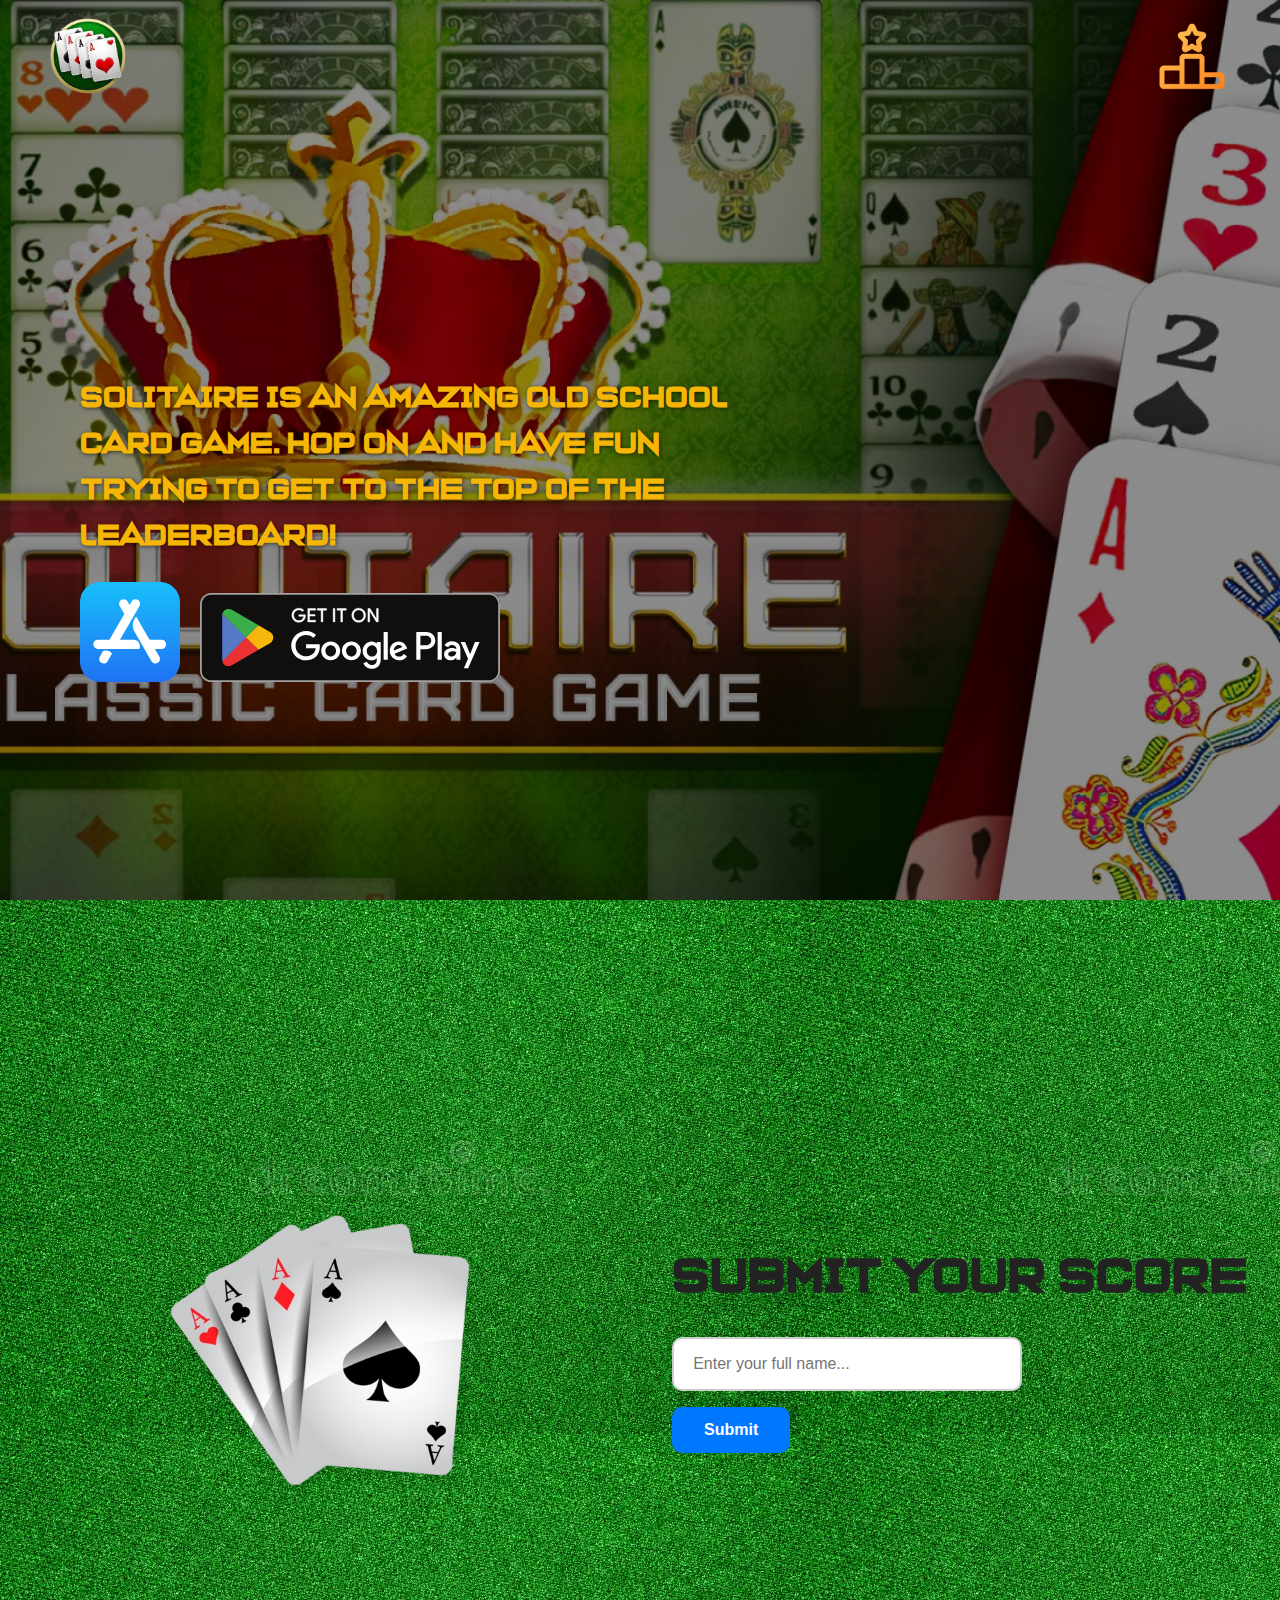
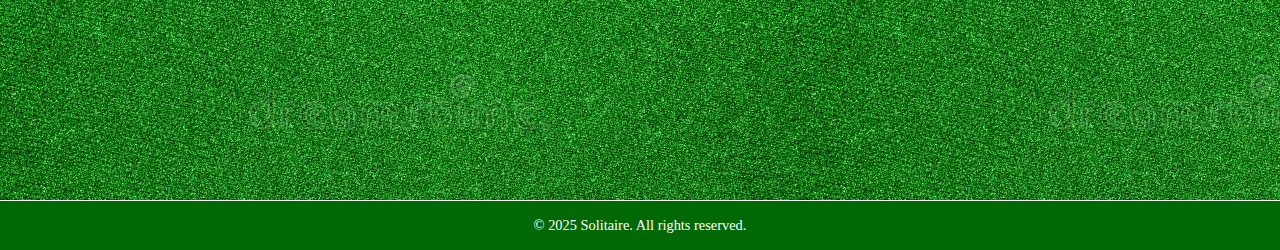
<file: client/index.html>
<!DOCTYPE html>
<html lang="en">
<head>
  <meta charset="UTF-8" />
  <meta name="viewport" content="width=device-width, initial-scale=1.0" />
  <title>Home | Solitaire</title>
  <link rel="stylesheet" href="styles/index.css" />
  <link rel="stylesheet" href="styles/common.css" />
</head>
<body>

  <main>
    <section class="hero-container">
        <header class="header">
            <div class="logo">
                <a href= "index.html" ><img src="public/solitaireIcon.png" alt="Icon" /> </a>
            </div>
            <nav>
            <ul class="nav-links">
                <li><a href="./leaderboard.html"><img src="public/leaderBoard.png" alt ="Leaderboard" /></a></li>
            </ul>
            </nav>
        </header>
        <div class="hero-content">
            <div class="about-section">
                <h2>Solitaire is an amazing old school card game. Hop on and have fun trying to get to the top of the leaderboard!</h2>
            </div>
            <div class="download-buttons">
            <a class="download apple-download"
                href="https://apps.apple.com/us/app/solitaire/id359917414"
                target="_blank"
                >
                <img src="public/App_Store_(iOS).svg"
                    alt="App Store" class="store-icon-apple">
            </a>
            <a class="download android-download"
                href="https://play.google.com/store/apps/details?id=com.mobilityware.solitaire"
                target="_blank">
                <img src="public/Google_Play_Store_badge_EN.svg"
                    alt="Google Play" class="store-icon-android">
            </a>
            </div>
        </div>
    </section>

    <section class="add-form-container">
        <div class="form-image">
            <img src="public/soitaireCardsIcon.png" alt="Solitaire Logo" />
        </div>

        <div class="form-content">
            <h1>Submit Your Score</h1>
            <div  class="add-form">
            <input type="text" id="fullNameInput" placeholder="Enter your full name..." required />
            <button class="score-submit-button"  id="scoreSubmitButton">Submit</button>
            </div>
        </div>
    </section>
  </main>

  <footer class="footer">
    <p>&copy; 2025 Solitaire. All rights reserved.</p>
  </footer>
  <script src="./scripts/axios.min.js"></script>
  <script src="./utils/displayDuration.js"></script>
  <script src="./scripts/index.js"></script>
</body>
</html>
</file>
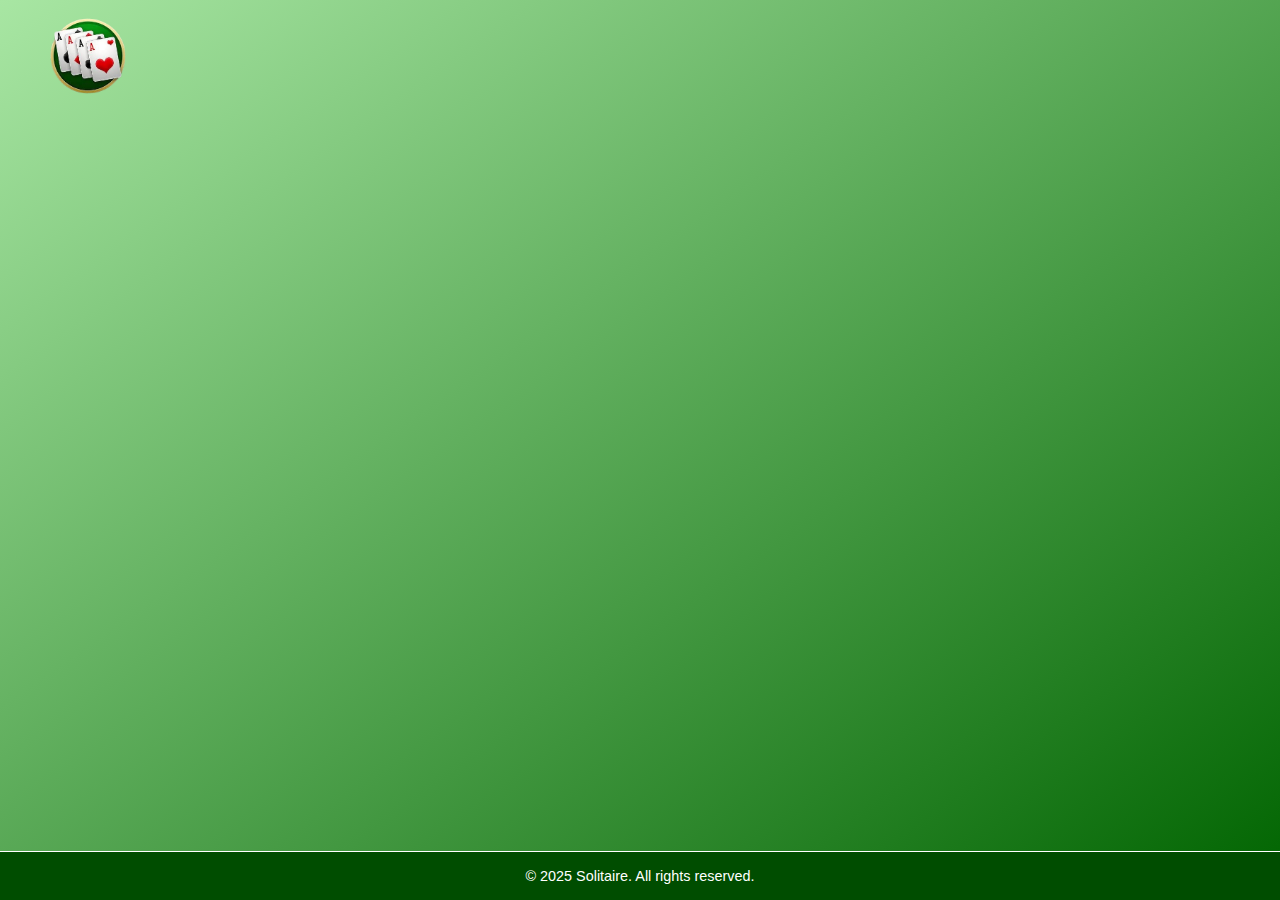
<file: client/leaderboard.html>
<!DOCTYPE html>
<html lang="en">
<head>
  <meta charset="UTF-8" />
  <meta name="viewport" content="width=device-width, initial-scale=1.0" />
  <link rel="stylesheet" href="./styles/leaderboard.css" />
  <link rel="stylesheet" href="styles/common.css" />
  <title>Leaderboard | Solitaire</title>
</head>
<body>
  <header class="header">
    <div class="logo">
      <a href= "index.html" ><img src="public/solitaireIcon.png" alt="Icon" /> </a>
    </div>
  </header>

  <main>
    <section id="leaderboard-container" class="leaderboard-container">
    </section>
  </main>

  <footer class="footer">
    <p>&copy; 2025 Solitaire. All rights reserved.</p>
  </footer>

  <script src="./scripts/axios.min.js"></script>
  <script src="./utils/displayDuration.js"></script>
  <script src="./scripts/leaderboard.js"></script>
</body>
</html>
</file>
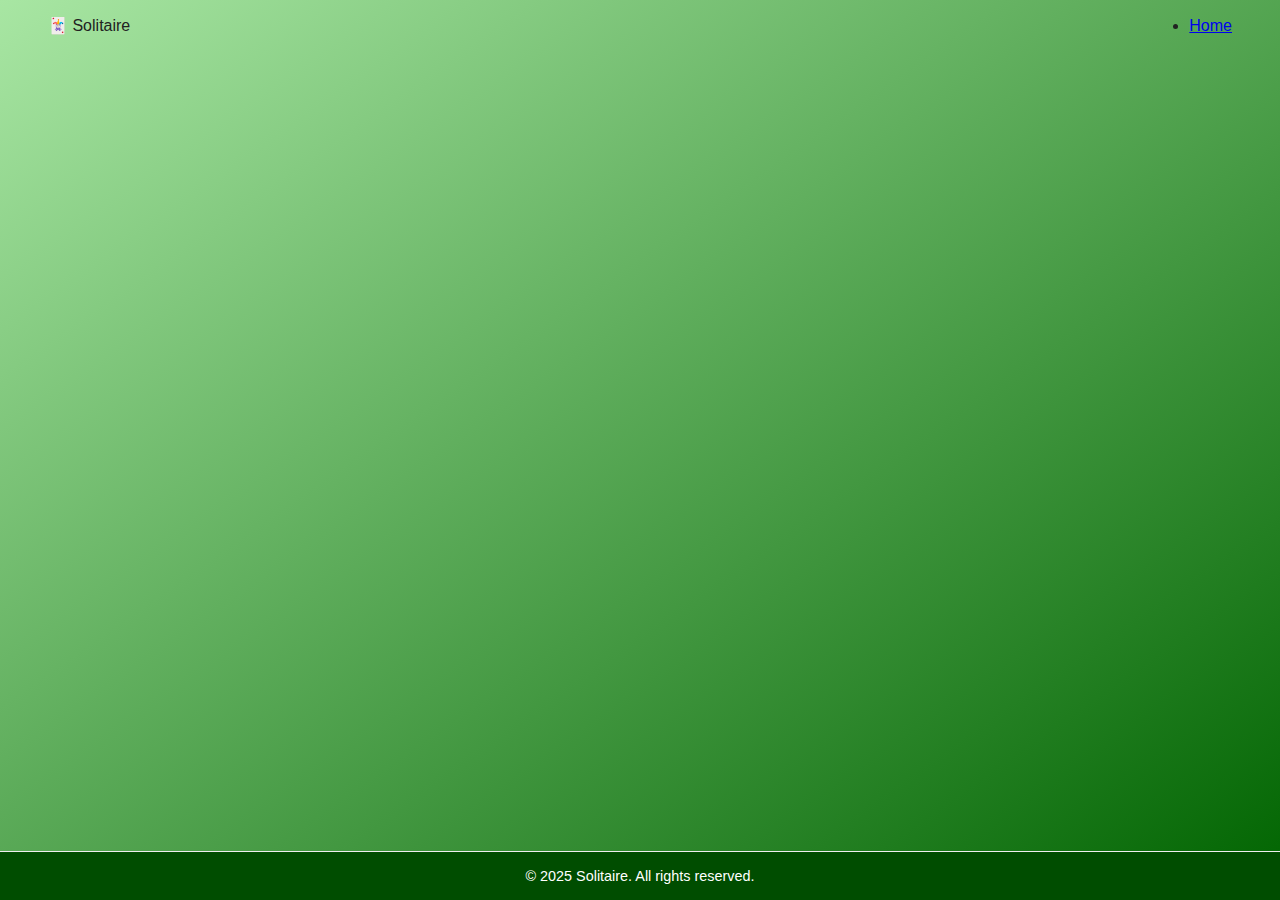
<file: client/pages/leaderboard.html>
<!DOCTYPE html>
<html lang="en">
<head>
  <meta charset="UTF-8" />
  <meta name="viewport" content="width=device-width, initial-scale=1.0" />
  <link rel="stylesheet" href="../styles/leaderboard.css" />
  <title>Leaderboard | Solitaire</title>
</head>
<body>
  <header class="header">
    <div class="logo">
      <p>🃏 Solitaire</p>
    </div>
    <nav>
      <ul class="nav-links">
        <li><a href="../index.html">Home</a></li>
      </ul>
    </nav>
  </header>

  <main>
    <section id="leaderboard-container" class="leaderboard-container">
    </section>
  </main>

  <footer class="footer">
    <p>&copy; 2025 Solitaire. All rights reserved.</p>
  </footer>

  <script src="../scripts/axios.min.js"></script>
  <script src="../utils/displayDuration.js"></script>
  <script src="../scripts/leaderboard.js"></script>
</body>
</html>
</file>
<file: client/styles/index.css>
@font-face {
  font-family: "SolitaireFont";
  src: url("../fonts/VeniteAdoremusStraight-Yzo6v.ttf") format("opentype");
  font-weight: normal;
  font-style: normal;
}

* {
  margin: 0;
  padding: 0;
  box-sizing: border-box;
}

body {
  background: #f5f6fa;
  color: #222;
  display: flex;
  flex-direction: column;
  min-height: 100vh;
}

.header {
  position: absolute; 
  top: 0;
  left: 0;
  width: 100%;
  padding: 1rem 3rem;
  display: flex;
  align-items: center;
  justify-content: space-between;
  background: transparent; 
  z-index: 10; 
}

.header .logo a{
    font-size: 1.5rem;
    font-weight: 700;
    color: #fff; 
    text-decoration: none;
}

.header .logo img{
    background: fixed;
    background-color: transparent;
    width: 80px;
    height: auto;
}

.nav-links {
  list-style: none;
}


.nav-links li {
  display: inline-block;
  margin-left: 1.5rem;
}

.nav-links li a img {
    width: 80px;
    height: auto;
}

.nav-links a img:hover {
    color: #ffd700; 
}

.hero-container {
  position: relative;
  height: 100vh;
  background: url("../public/solitairehero.jpg") center center/cover no-repeat;
  display: flex;
  align-items: center;
  justify-content: flex-start;
  color: white;
  padding-left: 5%;
}

.hero-container::after {
  content: "";
  position: absolute;
  inset: 0;
  background: rgba(0, 0, 0, 0.45); 
  z-index: 0;
}

.hero-content {
  position: relative;
  z-index: 1;
  max-width: 700px;
  text-align: left;
  padding: 1rem;
  margin-top: 10rem;
}

.about-section {
  font-size: 1.2rem;
  color : rgb(246, 182, 5);
  margin-bottom: 1.5rem;
  line-height: 1.6;
  font-family: "SolitaireFont", sans-serif; 
}
.about-section h2 {
  text-shadow: 1px 1px 4px rgba(0, 0, 0, 0.6);
}

.download-buttons {
  display: flex;
  justify-content: flex-start;
  align-items: end;
  gap: 20px;
  flex-wrap: wrap;
}

.download img.store-icon-apple {
  width: 100px;
  height: auto;
}

.download img.store-icon-android {
  width: 300px;
  height: auto;
}

.apple-download:hover,.android-download:hover {
  background-color: #00000000;
  transform: translateY(-1px);
}

.add-form-container {
  display: flex;
  background-image: url(../public/greenCarpet.webp);
  align-items: center;
  justify-content: center;
  height: 100vh; 
  padding: 4rem 2rem;
  gap: 4rem;
}

.form-image {
  flex: 1;
  display: flex;
  justify-content: center;
  align-items: center;
}

.form-image img {
  width: 70%;
  max-width: 400px;
  height: auto;
  filter: drop-shadow(0 6px 8px rgba(0, 0, 0, 0.2));
}

.form-content {
  flex: 1;
  text-align: left;
}

.form-content h1 {
  font-family: "SolitaireFont", sans-serif;
  font-size: 3rem;
  color: #222;
  margin-bottom: 2rem;
}

.add-form {
  display: flex;
  flex-direction: column;
  gap: 1rem;
  align-items: flex-start;
}

.add-form input[type="text"] {
  padding: 1rem 1.2rem;
  border: 2px solid #ccc;
  border-radius: 10px;
  width: 100%;
  max-width: 350px;
  font-size: 1rem;
  transition: border-color 0.2s;
}

.add-form input[type="text"]:focus {
  border-color: #0077ff;
}

.score-submit-button {
  padding: 0.9rem 2rem;
  background: #0077ff;
  color: #fff;
  border: none;
  border-radius: 10px;
  cursor: pointer;
  font-weight: 600;
  font-size: 1rem;
  transition: background 0.25s ease-in-out, transform 0.2s;
}

.add-form input[type="submit"]:hover {
  background: #005ed9;
  transform: translateY(-2px);
}

.footer {
  text-align: center;
  padding: 1rem;
  background: #016806;
  color: #ffffff;
  margin-top: auto;
  font-size: 0.9rem;
  border-top: 1px solid #003d03;
}

@media (max-width: 600px) {
  .download-buttons {
    flex-direction: column;
  }

  .hero-image {
    width: 200px;
  }
}

@media (max-width: 900px) {
  .add-form-container {
    flex-direction: column;
    text-align: center;
    height: auto;
    padding: 3rem 1rem;
  }

  .form-image img {
    width: 60%;
    margin-bottom: 2rem;
  }

  .form-content h1 {
    font-size: 2.2rem;
  }

  .add-form {
    align-items: center;
  }
}
</file>
<file: client/styles/common.css>
@font-face {
  font-family: "SolitaireFont";
  src: url("../fonts/VeniteAdoremusStraight-Yzo6v.ttf") format("opentype");
  font-weight: normal;
  font-style: normal;
}

* {
  margin: 0;
  padding: 0;
  box-sizing: border-box;
}

body {
  color: #222;
  display: flex;
  flex-direction: column;
  min-height: 100vh;
}

.header {
  position: absolute;
  top: 0;
  left: 0;
  width: 100%;
  padding: 1rem 3rem;
  display: flex;
  align-items: center;
  justify-content: space-between;
  background: transparent;
  z-index: 10;
}

.header .logo a {
  font-size: 1.5rem;
  font-weight: 700;
  color: #fff;
  text-decoration: none;
}

.header .logo img {
  background: fixed;
  background-color: transparent;
  width: 80px;
  height: auto;
}

.footer {
  text-align: center;
  padding: 1rem;
  color: #fff;
  font-size: 0.9rem;
  border-top: 1px solid;
  margin-top: auto;
}

/* Responsive tweaks shared across pages */
@media (max-width: 600px) {
  .footer {
    font-size: 0.85rem;
  }
}
</file>
<file: client/styles/leaderboard.css>
* {
  margin: 0;
  padding: 0;
  box-sizing: border-box;
  font-family: "Poppins", Arial, sans-serif;
}

body {
  background: linear-gradient(to bottom right, #a8e6a3, #006400);;
  color: #222;
  display: flex;
  flex-direction: column;
  min-height: 100vh;
}

.header {
  position: absolute; 
  top: 0;
  left: 0;
  width: 100%;
  padding: 1rem 3rem;
  display: flex;
  align-items: center;
  justify-content: space-between;
  background: transparent; 
  z-index: 10; 
}


.header .logo a{
    font-size: 1.5rem;
    font-weight: 700;
    color: #fff; 
    text-decoration: none;
}

.header .logo img{
    background: fixed;
    background-color: transparent;
    width: 80px;
    height: auto;
}

.leaderboard-container {
  flex: 1;
  padding: 2rem 1rem;
  display: flex;
  flex-direction: column;
  align-items: center;
}

.leaderboard-title {
  font-size: 1.6rem;
  font-weight: 600;
  margin-bottom: 1rem;
  color: #fff;
}

.leaderboard-table {
  border-collapse: collapse;
  width: 90%;
  max-width: 700px;
  background: #fff;
  border-radius: 12px;
  overflow: hidden;
  box-shadow: 0 4px 10px rgba(0, 0, 0, 0.15);
}

.leaderboard-table th,
.leaderboard-table td {
  text-align: center;
  padding: 0.9rem;
  border-bottom: 1px solid #eee;
}

.leaderboard-table th {
  background: #006400;
  color: #fff;
  text-transform: uppercase;
  font-size: 0.9rem;
  letter-spacing: 0.5px;
}

.leaderboard-table tr:nth-child(even) {
  background-color: #a8e6a3; /* light green */
}

.leaderboard-table tr:nth-child(odd) {
  background-color: #80c680; /* medium green */
}

.leaderboard-table tr:hover {
  background-color: #66bb6a; /* slightly darker on hover */
}


.no-scores-header,
.error-message {
  font-size: 1.1rem;
  color: #444;
  text-align: center;
  margin-top: 2rem;
}

.no-scores-header a {
  color: #0077ff;
  font-weight: 500;
  text-decoration: none;
}

.no-scores-header a:hover {
  text-decoration: underline;
}

.footer {
  text-align: center;
  padding: 1rem;
 background: #004d00;
  color: #fff;
  font-size: 0.9rem;
  border-top: 1px solid #eee;
  margin-top: auto;
}

@media (max-width: 600px) {
  .leaderboard-table th,
  .leaderboard-table td {
    font-size: 0.85rem;
    padding: 0.7rem;
  }

  .leaderboard-title {
    font-size: 1.3rem;
  }
}
</file>
